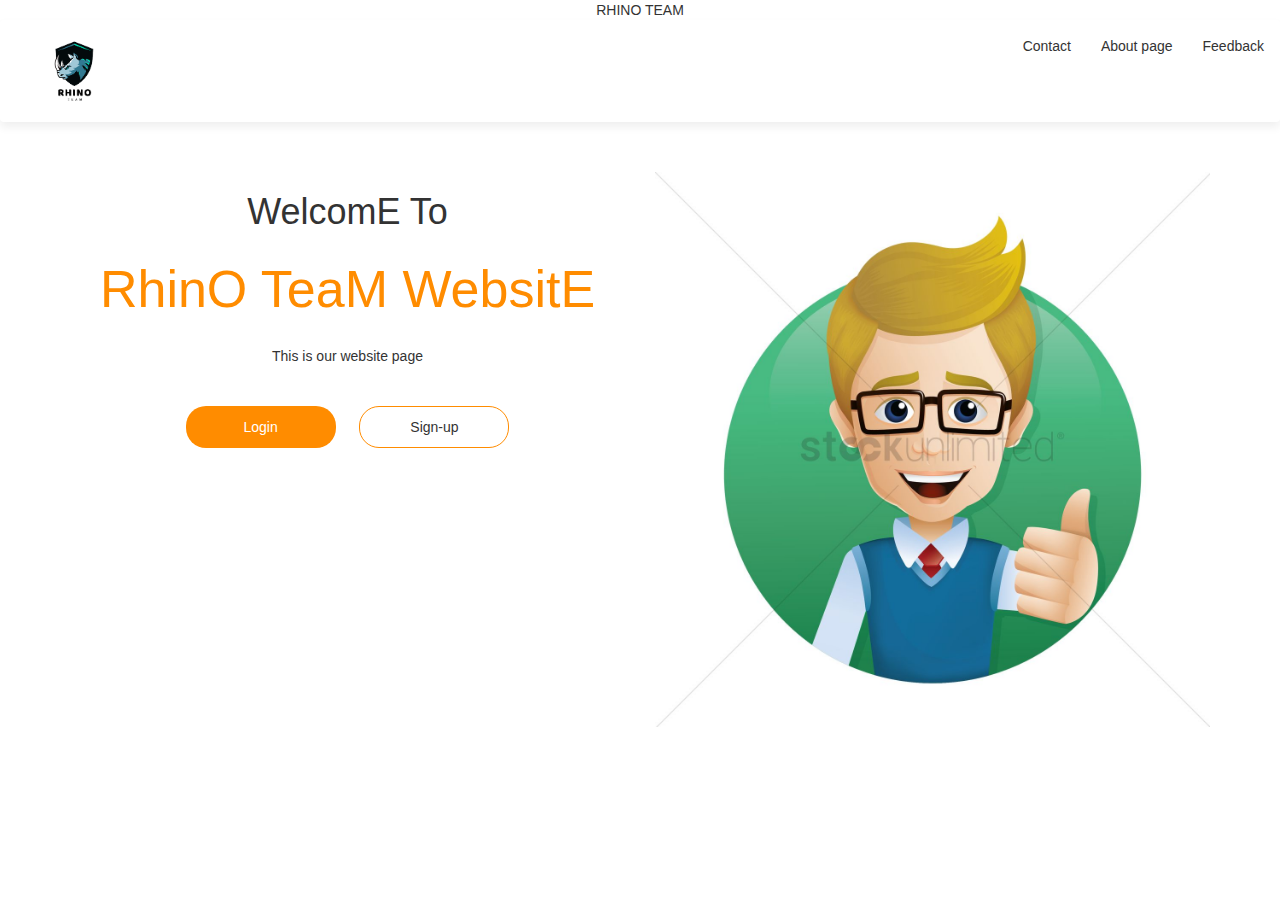
<file: index.html>
<!DOCTYPE html>
<html lang="en">
<head>
    <meta charset="UTF-8">
    <meta http-equiv="X-UA-Compatible" content="IE=edge">
    <meta name="viewport" content="width=device-width, initial-scale=1.0">
    <title>BOOTSTRAP</title>
    <link rel="stylesheet" href="https://maxcdn.bootstrapcdn.com/bootstrap/3.4.1/css/bootstrap.min.css">
    <link rel="stylesheet"href="style1.css">

</head>
<body>
    <header class="header">
        <h>RHINO TEAM</h>
        <nav class="navbar navbar-style">
            <div class="container-fluid">
                <div class="navbar-header">
                    <a href=""><img class="logo"src="logo.png"></a>
                </div>
                <ul class="nav navbar-nav navbar-right">
                    <li><a href="conduct.html">Contact</a></li>
                    <li><a href="#">About page</a></li>
                    <li><a href="feedback.html">Feedback</a></li>
                </ul>
            </div>
        </nav>

        <div class="container">
            <div class="row">

                <div class="col-sm-6 banner-info">
                   <h1>WelcomE To</h1>
                   <p class="big-text">RhinO TeaM WebsitE</p>
                   <p>This is our website page</p>
                   <a class="btn btn-first" href="login.html">Login</a>
                   <a class="btn btn-second" href="signup.html">Sign-up</a>
                </div>
                <div class="col-sm-6 banner-image">
                    <img src="hi.jpg" class="img-responsive">
                </div>

            </div>
        </div>

    </header>
    
</body>
</html>
</file>
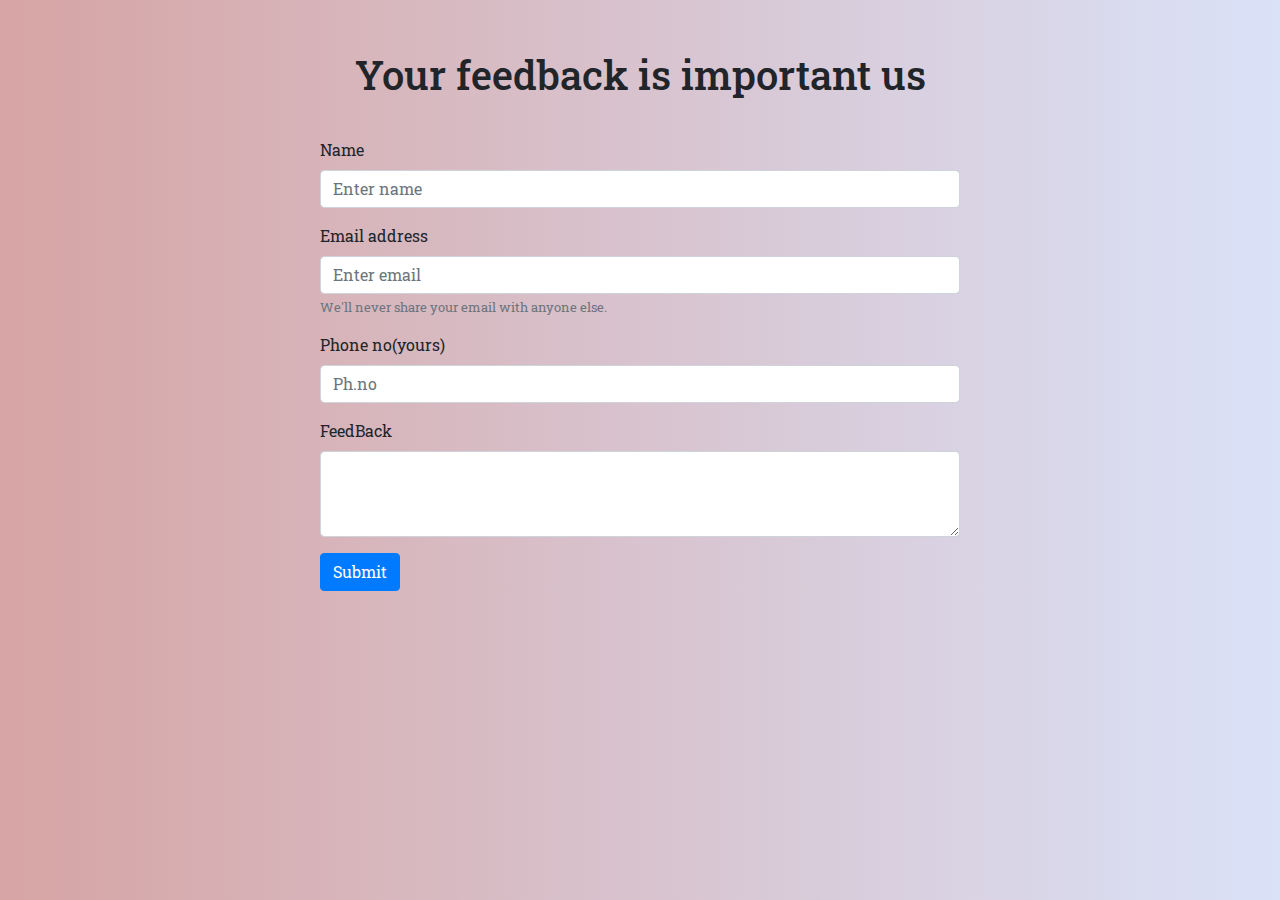
<file: feedback.html>
<!DOCTYPE html>
<html lang="en">
<head>
    <meta charset="UTF-8">
    <meta http-equiv="X-UA-Compatible" content="IE=edge">
    <meta name="viewport" content="width=device-width, initial-scale=1.0">
    <title>feedback form</title>
    <link rel="stylesheet" href="https://maxcdn.bootstrapcdn.com/bootstrap/4.0.0/css/bootstrap.min.css" integrity="sha384-Gn5384xqQ1aoWXA+058RXPxPg6fy4IWvTNh0E263XmFcJlSAwiGgFAW/dAiS6JXm" crossorigin="anonymous">

    <script src="https://code.jquery.com/jquery-3.2.1.slim.min.js" integrity="sha384-KJ3o2DKtIkvYIK3UENzmM7KCkRr/rE9/Qpg6aAZGJwFDMVNA/GpGFF93hXpG5KkN" crossorigin="anonymous"></script>
<script src="https://cdnjs.cloudflare.com/ajax/libs/popper.js/1.12.9/umd/popper.min.js" integrity="sha384-ApNbgh9B+Y1QKtv3Rn7W3mgPxhU9K/ScQsAP7hUibX39j7fakFPskvXusvfa0b4Q" crossorigin="anonymous"></script>
<script src="https://maxcdn.bootstrapcdn.com/bootstrap/4.0.0/js/bootstrap.min.js" integrity="sha384-JZR6Spejh4U02d8jOt6vLEHfe/JQGiRRSQQxSfFWpi1MquVdAyjUar5+76PVCmYl" crossorigin="anonymous"></script>

    <link rel="preconnect" href="https://fonts.googleapis.com">
<link rel="preconnect" href="https://fonts.gstatic.com" crossorigin>
<link href="https://fonts.googleapis.com/css2?family=Roboto+Slab:wght@500&display=swap" rel="stylesheet">


<style>
    body{
        font-family: 'Roboto Slab', serif;
        background: #DAE2F8;
        background:-webkit-linear-gradient(to right,#D6A4A4,#DAE2F8) ;
        background: linear-gradient(to right,#D6A4A4,#DAE2F8);
    }
    .h1-tag{
        text-align: center;
        margin-top: 4%;
    }
    .form-content-section{
        width: 50%;
        margin-top: 3%;
        margin-left: 25%;
    }
</style>
</head>
<body>

    <section id="form-section">
        <h1 class=h1-tag>Your feedback is important us</h1>
        <form class="form-content-section">
            <div class="form-group">
                <label for="exampleInputPassword1">Name</label>
                <input type="text" class="form-control" id="exampleInputText" placeholder="Enter name">
              </div>  
            <div class="form-group">
              <label for="exampleInputEmail1">Email address</label>
              <input type="email" class="form-control" id="exampleInputEmail1" aria-describedby="emailHelp" placeholder="Enter email">
              <small id="emailHelp" class="form-text text-muted">We'll never share your email with anyone else.</small>
            </div>
            <div class="form-group">
              <label for="exampleInputPassword1">Phone no(yours)</label>
              <input type="text" class="form-control" id="exampleInputText" placeholder="Ph.no">
            </div>
            <div class="form-group">
                <label for="exampleFormControlTextarea1">FeedBack</label>
                <textarea class="form-control" id="exampleFormControlTextarea1" rows="3"></textarea>
              </div>
            
            <div>
                <a class="btn btn-primary" href="index.html">Submit</a>
            </div>
          </form>
    </section>
    
</body>
</html>
</file>
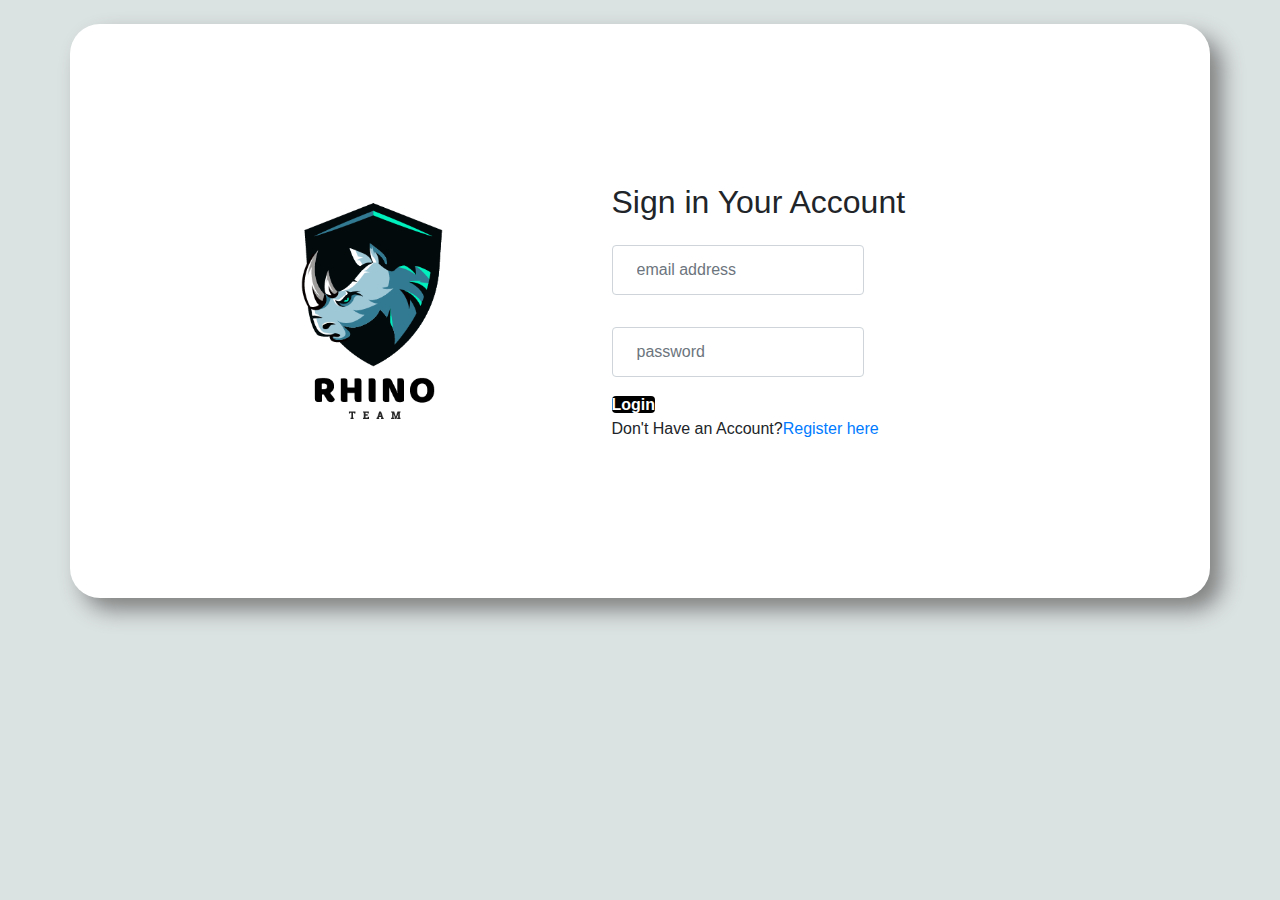
<file: login.html>
<!doctype html>
<html lang="en">
  <head>
    <!-- Required meta tags -->
    <meta charset="utf-8">
    <meta name="viewport" content="width=device-width, initial-scale=1, shrink-to-fit=no">

    <!-- Bootstrap CSS -->
    <link rel="stylesheet" href="https://stackpath.bootstrapcdn.com/bootstrap/4.4.1/css/bootstrap.min.css" integrity="sha384-Vkoo8x4CGsO3+Hhxv8T/Q5PaXtkKtu6ug5TOeNV6gBiFeWPGFN9MuhOf23Q9Ifjh" crossorigin="anonymous">

    <title>Login page</title>
    <style>
        *{
            padding: 0;
            margin:0;
            box-sizing: border-box;
        }
        body{
            background: rgb(219,226,226);
        }
        .row{
            padding: 10%;
            background: white;
            border-radius: 30px;
            box-shadow: 12px 12px 22px grey;
        }
        img{
            border-top-left-radius: 30px;
            border-bottom-left-radius: 30px;
        }
        .btn1{
            border:none;
            outline: none;
            height: 50px;
            width:100%;
            background-color: black;
            color: white;
            border-radius: 4px;
            font-weight: bold;
        }
        .btn1:hover{
            background: white;
            border:1px solid;
            color:black;
        }
    </style>
  </head>
  <body>

    <section class="Form my-4 mx-5">
        <div class="container">
            <div class="row">
                <div class="col-lg-5">
                    <img src="logo.png" class="img-fluid" alt="">
                </div>
                <div class="col-lg-7 px-5 pt-5">
                    <h2>Sign in Your Account</h2>
                    <form>
                        <div class="form-row">
                            <div class="col-lg-7">
                                <input type="email" placeholder="email address" class="form-control my-3 p-4">
                            </div>
                        </div>
                        <div class="form-row">
                            <div class="col-lg-7">
                                <input type="password" placeholder="password" class="form-control my-3 p-4">
                            </div>
                        </div>
                        <div class="form-row">
                            <div class="col-lg-7">
                                <div>
                                    <a class="btn1" href="index.html">Login</a>
                                </div>
                            </div>
                        </div>
                        <p>Don't Have an Account?<a href="signup.html">Register here</a></p>
                    </form>
                </div>
            </div>
        </div>
    </section>
    <script src="https://code.jquery.com/jquery-3.4.1.slim.min.js" integrity="sha384-J6qa4849blE2+poT4WnyKhv5vZF5SrPo0iEjwBvKU7imGFAV0wwj1yYfoRSJoZ+n" crossorigin="anonymous"></script>
    <script src="https://cdn.jsdelivr.net/npm/popper.js@1.16.0/dist/umd/popper.min.js" integrity="sha384-Q6E9RHvbIyZFJoft+2mJbHaEWldlvI9IOYy5n3zV9zzTtmI3UksdQRVvoxMfooAo" crossorigin="anonymous"></script>
    <script src="https://stackpath.bootstrapcdn.com/bootstrap/4.4.1/js/bootstrap.min.js" integrity="sha384-wfSDF2E50Y2D1uUdj0O3uMBJnjuUD4Ih7YwaYd1iqfktj0Uod8GCExl3Og8ifwB6" crossorigin="anonymous"></script>
  </body>
</html>
</file>
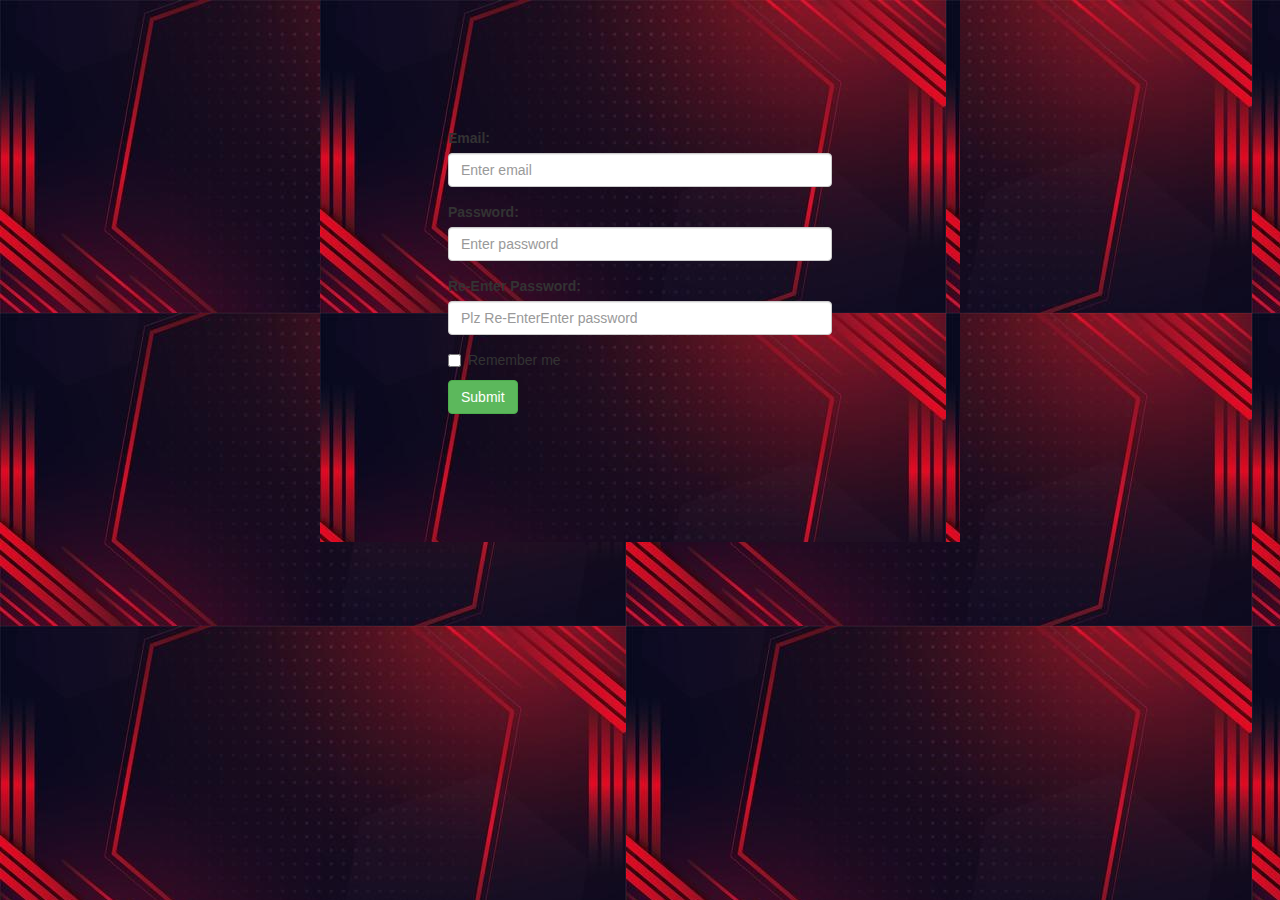
<file: signup.html>
<!DOCTYPE html>
<html lang="en">
<head>
    <meta charset="UTF-8">
    <meta http-equiv="X-UA-Compatible" content="IE=edge">
    <meta name="viewport" content="width=device-width, initial-scale=1.0">
    <title>Signup Page</title>
    <link rel="stylesheet" href="https://maxcdn.bootstrapcdn.com/bootstrap/3.4.1/css/bootstrap.min.css">

</head>
<style>
    body{
        background-image:url(html2.jpg);
        background-repeat:fixed;
        width: 100%;
    }
    .container{
        background-color: white;
        background-image:url(html2.jpg);
        align-items: center;
        width: 50%;
        padding: 10%;
    }
</style>
<body>
    <div class="container">
        <form action="/action_page.php">
            <div class="form-group">
              <label for="email">Email:</label>
              <input type="email" class="form-control" id="email" placeholder="Enter email" name="email">
            </div>
            <div class="form-group">
              <label for="pwd">Password:</label>
              <input type="password" class="form-control" id="pwd" placeholder="Enter password" name="pwd">
            </div>
            <div class="form-group">
                <label for="pwd">Re-Enter Password:</label>
                <input type="password" class="form-control" id="pwd" placeholder="Plz Re-EnterEnter password" name="pwd">
              </div>  
            <div class="checkbox">
              <label><input type="checkbox" name="remember"> Remember me</label>
            </div>
            <a class="btn btn-success" href="index.html">Submit</a>
          </form>
    </div>
</body>
</html>
</file>
<file: style1.css>
*{
    margin: 0;
    padding: 0;
}
.header{
    height: 20vh;
    text-align: center;
}
.navbar-style{
    box-shadow: 0 5px 10px #efefef;
}
.logo{
    height: 100px;
    padding: 2px 10px;
}
li a{
    color:#333;
}
.big-text{
    font-size: 52px;
    margin: 20px 0;
    color: darkorange;
}
a.btn{
    margin: 30px 10px;
    width: 150px;
    padding:10px;
    border-radius: 20px;
}
a.btn-first{
    background-color: darkorange;
    color: #fff;
}
a.btn-second{
    background: transparent;
    border: 1px solid darkorange;
    color:#333;
}
.banner-info,.banner-image{
    margin: 30px 0;

}
h{
    padding: 2%;
    width: 10%;
  font-family: Impact, Haettenschweiler, 'Arial Narrow Bold', sans-serif;
}
</file>
